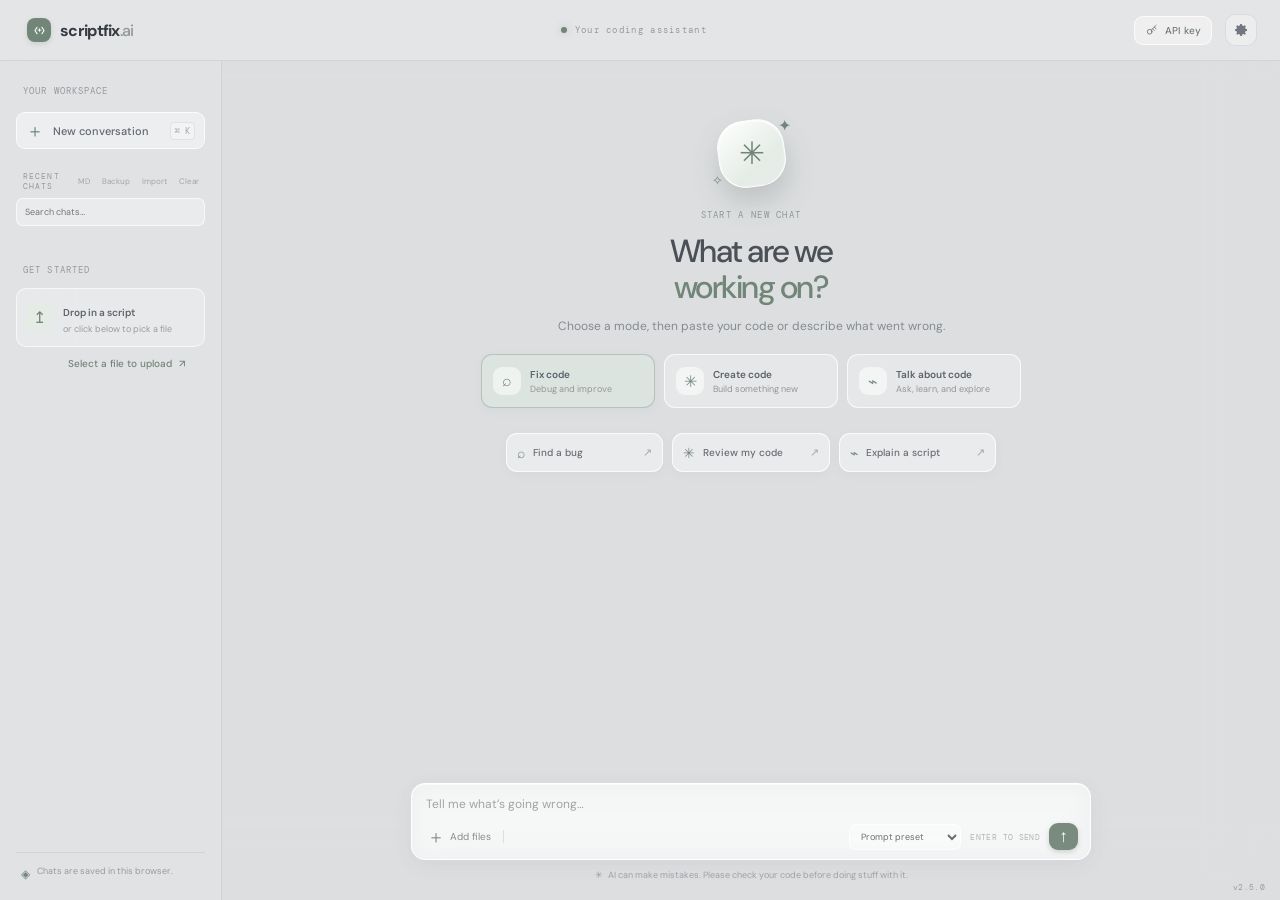
<file: index.html>
<!doctype html>
<html lang="en">
<head>
  <meta charset="utf-8" />
  <meta name="viewport" content="width=device-width, initial-scale=1, viewport-fit=cover" />
  <meta name="theme-color" content="#92969e" />
  <link rel="icon" href="source/app-icon.ico" sizes="any" />
  <title>ScriptFix AI</title>
  <link rel="preconnect" href="https://fonts.googleapis.com" />
  <link rel="preconnect" href="https://fonts.gstatic.com" crossorigin />
  <link href="https://fonts.googleapis.com/css2?family=DM+Mono:wght@400;500&family=DM+Sans:wght@400;500;600;700&display=swap" rel="stylesheet" />
  <link rel="stylesheet" href="source/styles.css" />
</head>
<body>
  <div id="appBootScreen" style="position:fixed;inset:0;z-index:1000;display:grid;place-items:center;background:#92969e;color:#454b50;font:14px 'DM Sans',sans-serif;text-align:center">
    <div><div style="width:34px;height:34px;margin:0 auto 14px;border:3px solid #ffffff70;border-top-color:#718579;border-radius:50%;animation:bootSpin .8s linear infinite"></div><strong id="appBootTitle">Opening ScriptFix AI…</strong><p id="appBootMessage" style="max-width:300px;color:#626970;font-size:12px;line-height:1.6">Preparing your workspace.</p></div>
    <style>@keyframes bootSpin{to{transform:rotate(360deg)}}#appBootScreen[hidden]{display:none!important}</style>
  </div>
  <main class="window">
    <header class="topbar">
      <a class="brand" href="#" aria-label="ScriptFix AI home"><span class="brand-mark"><img src="source/logo.svg" alt="" /></span><span>scriptfix<span class="brand-ai">.ai</span></span></a>
      <span class="top-note"><i class="status-dot"></i> Your coding assistant</span>
        <div class="topbar-actions">
        <button id="sidebarToggle" class="sidebar-toggle" type="button" aria-label="Open chat history" aria-controls="sidebar" aria-expanded="false">☰</button>
        <button id="apiKeyButton" class="api-key-button" title="Add or update your API key"><svg viewBox="0 0 24 24" aria-hidden="true"><circle cx="8" cy="15" r="4"/><path d="m11 12 8-8m-3 3 3 3m-6 0 3 3"/></svg><span>API key</span></button>
        <button class="settings-button" id="settingsButton" title="AI settings" aria-label="AI settings"><svg viewBox="0 0 24 24"><path d="M12 8.3a3.7 3.7 0 1 0 0 7.4 3.7 3.7 0 0 0 0-7.4Zm9.1 4.8v-2.2l-2.3-.7a7.6 7.6 0 0 0-.7-1.7l1.2-2.1-1.6-1.6-2.1 1.2a7.6 7.6 0 0 0-1.7-.7L13.2 3h-2.3l-.7 2.3a7.6 7.6 0 0 0-1.7.7L6.4 4.8 4.8 6.4 6 8.5a7.6 7.6 0 0 0-.7 1.7l-2.3.7v2.3l2.3.7a7.6 7.6 0 0 0 .7 1.7l-1.2 2.1 1.6 1.6 2.1-1.2a7.6 7.6 0 0 0 1.7.7l.7 2.3h2.3l.7-2.3a7.6 7.6 0 0 0 1.7-.7l2.1 1.2 1.6-1.6L18 15.6a7.6 7.6 0 0 0 .7-1.7Z"/></svg></button>
          <div id="desktopControls" class="desktop-controls" hidden aria-label="Window controls"><button type="button" data-window-action="minimize" aria-label="Minimize" title="Minimize">−</button><button type="button" data-window-action="maximize" aria-label="Maximize" title="Maximize">□</button><button type="button" data-window-action="close" aria-label="Close" title="Close">×</button></div>
      </div>
    </header>
    <section class="workspace">
      <aside class="sidebar" id="sidebar">
        <div class="side-eyebrow">YOUR WORKSPACE</div>
        <button id="newChat" class="new-chat"><span>＋</span> New conversation <kbd>⌘ K</kbd></button>
        <div class="history-heading"><span class="side-label">RECENT CHATS</span><span class="history-tools"><button id="exportChats" class="clear-history" title="Export chats as Markdown" aria-label="Export chats as Markdown">MD</button><button id="backupChats" class="clear-history" title="Download restorable chat backup" aria-label="Download chat backup">Backup</button><button id="importChats" class="clear-history" title="Import a chat backup" aria-label="Import chat backup">Import</button><button id="clearHistory" class="clear-history" title="Clear saved chats">Clear</button></span></div>
        <input id="chatArchivePicker" type="file" accept=".json,application/json" hidden />
        <input id="chatSearch" class="chat-search" type="search" placeholder="Search chats…" aria-label="Search saved chats" />
        <div id="chatHistory" class="chat-history" aria-label="Saved chats"></div>
        <div class="side-label">GET STARTED</div>
        <div class="hint-card"><div class="hint-icon">↥</div><div><strong>Drop in a script</strong><p>or click below to pick a file</p></div></div>
        <button id="uploadSide" class="upload-side">Select a file to upload <span>↗</span></button>
        <div class="sidebar-footer"><span class="privacy-icon">◈</span><span>Chats are saved in this browser.</span></div>
      </aside>
      <section class="chat-area">
        <div class="chat-scroll" id="chatScroll">
          <div class="welcome" id="welcome">
            <div class="orb-wrap"><div class="orb"><span>✳</span></div><span class="orb-spark spark-one">✦</span><span class="orb-spark spark-two">✧</span></div>
            <div class="welcome-kicker">START A NEW CHAT</div>
            <h1>What are we<br/><span>working on?</span></h1>
            <p id="welcomeDescription">Fix bugs, build useful tools, or understand code—one conversation at a time.</p>
            <div class="mode-picker" role="group" aria-label="Choose a chat mode">
              <button class="mode-choice selected" type="button" data-mode="fix" aria-pressed="true"><span class="mode-symbol">⌕</span><span><strong>Fix code</strong><small>Debug and improve</small></span></button>
              <button class="mode-choice" type="button" data-mode="create" aria-pressed="false"><span class="mode-symbol">✳</span><span><strong>Create code</strong><small>Build something new</small></span></button>
              <button class="mode-choice" type="button" data-mode="talk" aria-pressed="false"><span class="mode-symbol">⌁</span><span><strong>Talk about code</strong><small>Ask, learn, and explore</small></span></button>
            </div>
            <div class="suggestions"><button class="suggestion" data-prompt="Help me find and fix the bug in this code.">⌕ <span>Find a bug</span> <b>↗</b></button><button class="suggestion" data-prompt="Review this code, explain potential problems, and suggest an improved version.">✳ <span>Review my code</span> <b>↗</b></button><button class="suggestion" data-prompt="Explain what this code does, step by step.">⌁ <span>Explain this script</span> <b>↗</b></button></div>
          </div>
          <div id="messages" class="messages" aria-live="polite"></div>
        </div>
        <div class="composer-wrap">
          <div class="composer" id="composer">
            <textarea id="prompt" rows="1" placeholder="Tell me what’s going wrong…" aria-label="Message ScriptFix AI"></textarea>
            <div class="composer-bottom"><div class="composer-tools"><button class="tool-button" id="attachButton"><span class="attach-icon">＋</span><span>Add files</span></button><span class="tool-divider"></span><span id="fileLabel" class="file-label"></span></div><div class="send-side"><select id="promptPreset" class="prompt-preset" aria-label="Prompt preset"><option value="">Prompt preset</option><option value="Explain this code simply, using plain language and a small example if helpful.">Explain simply</option><option value="Review this code for correctness, security, performance, and maintainability.">Production review</option><option value="Review this code for security risks and suggest safer alternatives.">Security review</option><option value="Help me write tests for this code. Explain what each test covers.">Write tests</option></select><span class="send-hint">ENTER TO SEND</span><button id="sendButton" class="send-button" aria-label="Send message"><span>↑</span></button></div></div>
          </div>
          <div class="disclaimer"><span class="sparkle">✳</span> AI can make mistakes. Please check your code before doing stuff with it.</div>
        </div>
        <input type="file" id="fileInput" multiple accept=".js,.jsx,.ts,.tsx,.py,.cpp,.c,.h,.hpp,.cs,.java,.go,.rs,.php,.rb,.swift,.kt,.sh,.ps1,.html,.css,.json,.sql,.txt,.lua,.r,.yaml,.yml,.toml,.xml,.md" hidden />
      </section>
    </section>
  </main>
  <section id="ollamaSetupScreen" class="setup-screen" hidden role="status" aria-live="polite">
    <div class="setup-card">
      <div class="setup-spinner" aria-hidden="true"></div>
      <div class="dialog-kicker">ONE-TIME LOCAL SETUP</div>
      <h1 id="setupTitle">Preparing your desktop AI</h1>
      <p id="setupDescription">Downloading and installing Ollama. This can take a few minutes; ScriptFix will continue automatically when it’s ready.</p>
      <div class="setup-progress"><i></i></div>
      <button id="setupContinue" type="button" hidden>Continue without local AI</button>
    </div>
  </section>
  <dialog id="settingsDialog" class="settings-dialog">
    <form method="dialog" id="settingsForm">
      <div class="dialog-head"><div><div class="dialog-kicker">PERSONALISE YOUR SETUP</div><h2>AI settings</h2></div><button class="close-button" value="cancel" aria-label="Close">×</button></div>
      <div class="settings-layout">
        <nav class="settings-nav" aria-label="Settings categories">
          <button type="button" class="settings-nav-item active" data-settings-tab="provider" aria-current="page">AI provider</button>
          <button type="button" class="settings-nav-item" data-settings-tab="appearance">Appearance</button>
          <button type="button" class="settings-nav-item" data-settings-tab="usage">Usage</button>
          <button type="button" class="settings-nav-item" data-settings-tab="prompts">Prompt library</button>
          <button type="button" class="settings-nav-item" data-settings-tab="version">Info of this version</button>
          <button type="button" class="settings-nav-item" data-settings-tab="developer">Developer</button>
          <button type="button" class="settings-nav-item" data-settings-tab="privacy">Privacy &amp; data</button>
        </nav>
        <div class="settings-content">
          <section class="settings-page active" data-settings-page="provider">
            <p class="dialog-intro">Choose where your code is processed. Local Ollama runs on this computer and needs no API key or credits.</p>
            <label for="provider">AI provider</label><select id="provider" class="provider-select"><option value="local">Local Ollama — on this computer</option><option value="puter">Puter Cloud — no API key</option><option value="cloud">OpenAI-compatible API</option></select>
            <label for="apiKey" id="apiKeyLabel">API key</label><input id="apiKey" class="cloud-setting" type="password" placeholder="sk-…" autocomplete="off" />
            <div class="field-row"><div><label for="model">Model</label><input id="model" type="text" placeholder="llama3.2" /><select id="modelPicker" class="provider-select" aria-label="Choose an AI model" hidden></select><p id="modelPickerNote" class="model-picker-note" hidden></p><div id="modelDetails" class="model-details" hidden></div></div><div class="cloud-setting"><label for="endpoint">API endpoint</label><input id="endpoint" type="url" placeholder="https://api.openai.com/v1/chat/completions" /></div></div>
            <div id="localNote" class="dialog-note">Use the model shelf below to find and download a local coding model. Ollama is needed as the model runner; ScriptFix can start it for you.</div>
            <div id="modelShelf" class="model-shelf" hidden>
              <label for="modelSearch">Find a ready-to-use model</label><input id="modelSearch" type="search" placeholder="Search coding models…" />
              <button id="installOllama" type="button" class="save-button install-ollama" hidden>Install Ollama automatically</button>
              <div class="model-shelf-row"><select id="modelCatalog" class="provider-select" aria-label="Available models"></select><button id="installModel" type="button" class="save-button">Download</button></div>
              <p id="modelStatus" class="model-status" aria-live="polite">Choose a model to see whether it is installed.</p>
              <div class="model-links"><a href="https://ollama.com/search" target="_blank" rel="noopener noreferrer">Browse all models</a><a href="https://ollama.com/download/windows" target="_blank" rel="noopener noreferrer">Official download page</a></div>
            </div>
            <div id="puterNote" class="dialog-note" hidden>Uses Puter Cloud with a lightweight model. No API key is needed, but Puter may ask you to sign in. Your messages and code are sent to Puter for processing; usage follows Puter account limits and terms.</div>
            <div id="cloudNote" class="dialog-note cloud-setting">Your API key is saved only in this browser. The selected API provider processes code you send it.</div>
          </section>
          <section class="settings-page" data-settings-page="appearance" hidden>
            <p class="dialog-intro">Adjust how ScriptFix AI looks on this device.</p>
            <label class="setting-toggle-row" for="darkModeToggle"><span><strong>Dark mode</strong><small>Use a calm dark palette throughout the app.</small></span><input id="darkModeToggle" type="checkbox" /><i aria-hidden="true"></i></label>
            <div class="palette-setting">
              <div class="palette-heading"><strong>Accent color</strong><small>Choose a soft pastel for highlights and glass surfaces.</small></div>
              <div class="palette-options" role="group" aria-label="Choose an accent color">
                <button class="palette-choice" type="button" data-palette="sage" aria-pressed="true"><i></i><span>Sage</span></button>
                <button class="palette-choice" type="button" data-palette="rose" aria-pressed="false"><i></i><span>Rose</span></button>
                <button class="palette-choice" type="button" data-palette="lavender" aria-pressed="false"><i></i><span>Lavender</span></button>
                <button class="palette-choice" type="button" data-palette="sky" aria-pressed="false"><i></i><span>Sky</span></button>
                <button class="palette-choice" type="button" data-palette="peach" aria-pressed="false"><i></i><span>Peach</span></button>
              </div>
              <p class="palette-note">Changes apply immediately and are saved in this browser.</p>
            </div>
          </section>
          <section class="settings-page" data-settings-page="usage" hidden>
            <p class="dialog-intro">See your Puter account’s live monthly allowance, or track a budget for your API model.</p>
            <div id="puterUsagePanel" class="usage-dashboard" hidden>
              <div class="usage-model-line"><span>Puter Cloud · account allowance</span><button id="refreshPuterUsage" type="button" class="usage-edit">Refresh</button></div>
              <div id="puterUsagePercent" class="usage-percent">Loading…</div>
              <div id="puterUsageMeter" class="usage-meter" role="meter" aria-label="Puter monthly allowance remaining" aria-valuemin="0" aria-valuemax="100" aria-valuenow="0"><i id="puterUsageMeterFill"></i></div>
              <div class="usage-totals"><span id="puterUsageSpent"></span><strong id="puterUsageRemaining"></strong></div>
              <p id="puterUsageNote" class="usage-note">Usage is provided by Puter and may take a short time to update.</p>
            </div>
            <div id="usageSetup" class="usage-setup">
              <div class="usage-model-line"><span>API model</span><strong id="usageSelectedModel">—</strong></div>
              <label for="usageBudget">Monthly budget (USD)</label><input id="usageBudget" type="number" min="0.01" step="0.01" placeholder="For example, 10.00" />
              <div id="usageCustomRates" class="field-row usage-rates" hidden>
                <div><label for="usageInputRate">Input price / 1M tokens</label><input id="usageInputRate" type="number" min="0" step="0.001" /></div>
                <div><label for="usageOutputRate">Output price / 1M tokens</label><input id="usageOutputRate" type="number" min="0" step="0.001" /></div>
              </div>
              <p id="usageSetupNote" class="usage-note">ScriptFix uses your selected API model automatically. Known model prices are filled in; for an unlisted model, add its input and output prices.</p>
              <button id="startUsageTracking" type="button" class="save-button">Start tracking</button>
            </div>
            <div id="usageDashboard" class="usage-dashboard" hidden>
              <div class="usage-model-line"><span id="usageCurrentModel"></span><button id="editUsage" type="button" class="usage-edit">Change</button></div>
              <div id="usagePercent" class="usage-percent">100% left</div>
              <div id="usageMeter" class="usage-meter" role="meter" aria-label="Monthly budget remaining" aria-valuemin="0" aria-valuemax="100" aria-valuenow="100"><i id="usageMeterFill"></i></div>
              <div class="usage-totals"><span id="usageSpent">$0.00 spent</span><strong id="usageRemaining">$0.00 left</strong></div>
              <p id="usageMonth" class="usage-note"></p>
              <p id="usageTokenNote" class="usage-note">Estimates use usage data returned by the API. Check your provider’s billing page for the exact balance.</p>
            </div>
          </section>
          <section class="settings-page" data-settings-page="prompts" hidden>
            <p class="dialog-intro">Save instructions you reuse. They appear in the prompt menu beside the message box.</p>
            <label for="customPromptTitle">Prompt name</label>
            <input id="customPromptTitle" type="text" maxlength="48" placeholder="For example: Explain for beginners" />
            <label for="customPromptText">Instructions</label>
            <textarea id="customPromptText" class="custom-prompt-text" maxlength="3000" placeholder="Write the instruction to add to your message…"></textarea>
            <div class="prompt-library-actions"><button id="saveCustomPrompt" type="button" class="save-button">Save prompt</button><button id="cancelCustomPrompt" type="button" class="clear-button" hidden>Cancel edit</button></div>
            <p id="promptLibraryStatus" class="usage-note" aria-live="polite">Prompts are stored in this browser.</p>
            <div id="customPromptList" class="custom-prompt-list"></div>
          </section>
          <section class="settings-page" data-settings-page="version" hidden>
            <p class="dialog-intro">Release notes, fixed bugs, and known issues for this version.</p>
            <pre id="versionInfoContent" class="version-info-content" aria-live="polite">Loading version information…</pre>
          </section>
          <section class="settings-page" data-settings-page="developer" hidden>
            <div id="developerGate" class="developer-gate">
              <p class="dialog-intro">Enter the developer code to open the JSON organizer.</p>
              <label for="developerCode">Access code</label>
              <input id="developerCode" type="password" inputmode="numeric" autocomplete="off" placeholder="Enter code" />
              <button id="developerUnlock" type="button" class="save-button developer-unlock">Unlock</button>
              <p id="developerGateMessage" class="developer-note" aria-live="polite">This is a simple in-app gate, not a secure password.</p>
            </div>
            <div id="developerEditor" class="developer-editor" hidden>
              <p class="dialog-intro">Edit a JSON export, sort object keys, and sort matching item lists by a field such as title or author. Your original file is not changed.</p>
              <div class="developer-file-row">
                <button id="openJsonFile" type="button" class="save-button developer-secondary">Open .json</button>
                <span id="jsonFileName" class="developer-file-name">No file selected</span>
                <input id="jsonFilePicker" type="file" accept=".json,application/json" hidden />
              </div>
              <label for="jsonSortField">Sort arrays of objects by</label>
              <div class="developer-sort-row">
                <input id="jsonSortField" type="text" value="title" placeholder="For example: title" />
                <select id="jsonSortOrder" class="provider-select" aria-label="Sort order"><option value="asc">A to Z</option><option value="desc">Z to A</option></select>
              </div>
              <div class="developer-actions">
                <button id="sortJson" type="button" class="save-button">Sort &amp; format</button>
                <button id="formatJson" type="button" class="save-button developer-secondary">Format only</button>
                <button id="downloadJson" type="button" class="save-button developer-secondary">Download JSON</button>
              </div>
              <p id="jsonEditorStatus" class="developer-note" aria-live="polite">Paste JSON below or open a .json file.</p>
              <textarea id="jsonEditor" class="json-editor" spellcheck="false" autocapitalize="off" autocomplete="off" aria-label="JSON text editor" placeholder="Paste a JSON export here…"></textarea>
            </div>
          </section>
          <section class="settings-page" data-settings-page="privacy" hidden>
            <p class="dialog-intro">Your saved chats and settings stay in this browser on this device.</p>
            <div class="privacy-setting"><strong>Local Ollama</strong><span>Processes code on this computer.</span></div>
            <div class="privacy-setting"><strong>Cloud providers</strong><span>Receive the messages and code you send while that provider is selected.</span></div>
            <button type="button" id="clearKey" class="clear-button">Clear saved API key</button>
          </section>
        </div>
      </div>
      <div class="dialog-actions"><span class="settings-save-hint">Changes are saved on this device.</span><button type="button" id="saveSettings" class="save-button">Save settings <span>↗</span></button></div>
    </form>
  </dialog>
  <div id="toast" class="toast" role="status"></div>
  <span id="appVersion" class="app-version" aria-label="App version"></span>
  <script src="source/app.js"></script>
</body>
</html>
</file>
<file: source/styles.css>
:root{font-family:'DM Sans',sans-serif;color:#323640;background:#9498a0;font-synthesis:none;text-rendering:optimizeLegibility;-webkit-font-smoothing:antialiased;--ink:#333740;--muted:#9398a0;--accent:#657b72;--line:rgba(48,53,61,.09)}*{box-sizing:border-box}.app-version{position:fixed;right:15px;bottom:8px;z-index:5;color:#777d82a8;font:8px 'DM Mono',monospace;letter-spacing:.3px;pointer-events:none}body{margin:0;min-width:720px;min-height:100vh;padding:26px;background:radial-gradient(ellipse at 55% -20%,#bdc1c5 0%,transparent 55%),linear-gradient(143deg,#9ea1a8,#858992 70%,#9699a0);display:grid;place-items:center}.window{height:min(850px,calc(100vh - 52px));min-height:600px;width:min(1160px,100%);border-radius:22px;border:1px solid rgba(255,255,255,.62);background:rgba(244,245,245,.76);box-shadow:0 32px 100px #454a5552,0 3px 12px #3b404a20,inset 0 1px #fff;backdrop-filter:blur(32px);overflow:hidden;display:flex;flex-direction:column}.topbar{height:61px;min-height:61px;border-bottom:1px solid var(--line);display:flex;align-items:center;padding:0 23px 0 27px;justify-content:space-between;background:#ffffff35}.brand{display:flex;align-items:center;gap:9px;color:#353942;font-weight:700;letter-spacing:-.7px;font-size:16px;text-decoration:none}.brand-mark{display:grid;place-items:center;width:24px;height:24px;border-radius:8px;background:#75857d;color:white;font-size:15px;box-shadow:0 2px 5px #4f635929}.brand-mark img{display:block;width:15px;height:15px}.brand-ai{color:#8e9993;font-weight:500}.top-note,.side-eyebrow,.side-label,.welcome-kicker,.dialog-kicker{font-family:'DM Mono',monospace;font-size:9px;letter-spacing:1.3px;color:#969a9e}.top-note{display:flex;align-items:center;gap:8px}.status-dot{width:6px;height:6px;background:#91a996;border-radius:50%;box-shadow:0 0 7px #91a996}.settings-button{border:1px solid var(--line);background:#fff5;width:32px;height:32px;border-radius:10px;display:grid;place-items:center;color:#727780;cursor:pointer}.settings-button:hover{background:#fff}.settings-button svg{width:16px;fill:currentColor}.workspace{display:flex;min-height:0;flex:1}.sidebar{width:222px;flex-shrink:0;border-right:1px solid var(--line);padding:24px 16px 17px;display:flex;flex-direction:column;background:#ffffff19}.side-eyebrow,.side-label{font-size:9px;letter-spacing:1.1px}.side-eyebrow{padding:0 7px 15px}.new-chat{display:flex;align-items:center;gap:9px;width:100%;height:37px;padding:0 9px;border-radius:9px;border:1px solid #ffffffc2;background:#ffffff67;font:500 11px 'DM Sans',sans-serif;color:#626770;cursor:pointer;text-align:left}.new-chat>span{font-size:18px;line-height:10px;color:#778c80}.new-chat kbd{margin-left:auto;border:1px solid #dfe1e2;border-radius:4px;padding:2px 4px;color:#a6a9aa;background:#ffffff55;font:9px 'DM Mono',monospace}.side-label{margin:31px 7px 12px}.hint-card{display:flex;align-items:center;gap:10px;padding:11px 9px;border:1px solid #ffffff9c;background:#ffffff43;border-radius:10px}.hint-icon{width:27px;height:27px;border-radius:8px;background:#e4ebe6;display:grid;place-items:center;color:#728778;font-size:16px}.hint-card strong{font-size:10px;font-weight:600;color:#60656c}.hint-card p{font-size:9px;color:#999da0;margin:2px 0 0}.upload-side{margin:9px 0 0 46px;border:0;background:none;color:#828b85;font:500 10px 'DM Sans',sans-serif;cursor:pointer;text-align:left}.upload-side span{margin-left:4px}.sidebar-footer{margin-top:auto;display:flex;align-items:flex-start;gap:7px;padding:12px 5px 0;border-top:1px solid var(--line);font-size:9px;line-height:1.5;color:#989b9f}.privacy-icon{font-size:12px;color:#849488}.chat-area{min-width:0;flex:1;display:flex;flex-direction:column;position:relative}.chat-scroll{overflow:auto;flex:1;scroll-behavior:smooth;padding:35px 6% 20px}.welcome{margin:16px auto 0;max-width:540px;text-align:center}.orb-wrap{width:83px;height:83px;margin:0 auto 14px;position:relative;display:grid;place-items:center}.orb{width:67px;height:67px;border-radius:27px;transform:rotate(-8deg);background:linear-gradient(145deg,#fff,#e5ebe7 58%,#dce4df);border:1px solid #fff;box-shadow:0 14px 28px #646c6240,inset 0 1px 2px white;display:grid;place-items:center}.orb span{font-size:31px;color:#7c9184;transform:rotate(8deg)}.orb-spark{position:absolute;color:#96a699}.spark-one{top:3px;right:2px;font-size:16px}.spark-two{bottom:6px;left:2px;font-size:13px}.welcome-kicker{color:#909b92;font-size:9px}.welcome h1{font-size:32px;line-height:1.14;letter-spacing:-1.5px;font-weight:500;color:#4b5056;margin:12px 0 10px}.welcome h1 span{color:#89978d}.welcome>p{font-size:12px;line-height:1.7;color:#858a8f;margin:0}.suggestions{display:grid;grid-template-columns:repeat(3,1fr);gap:9px;margin:25px auto 0;max-width:490px}.suggestion{height:39px;border-radius:11px;border:1px solid #ffffffcf;background:#ffffff62;box-shadow:0 3px 9px #747b7810;display:flex;align-items:center;gap:8px;padding:0 10px;color:#85948a;font-size:14px;cursor:pointer;transition:transform .16s,background .16s}.suggestion:hover{transform:translateY(-2px);background:#ffffffc4}.suggestion span{font:500 10px 'DM Sans',sans-serif;color:#666c72;white-space:nowrap}.suggestion b{margin-left:auto;font-size:11px;font-weight:400;color:#a4aaa5}.messages{max-width:680px;margin:24px auto 0;display:flex;flex-direction:column;gap:18px}.message{display:flex;gap:9px;align-items:flex-start;animation:appear .26s ease-out}@keyframes appear{from{opacity:0;transform:translateY(6px)}to{opacity:1;transform:translateY(0)}}.message.user{justify-content:flex-end}.message-avatar{flex:none;width:25px;height:25px;border-radius:9px;background:#e4eae6;color:#718578;display:grid;place-items:center;font-size:13px;border:1px solid #ffffffc4}.bubble{max-width:82%;padding:11px 14px;border-radius:5px 15px 15px 15px;border:1px solid #ffffffc4;background:linear-gradient(140deg,#ffffffa6,#ffffff57);box-shadow:0 3px 12px #59605e0a, inset 0 1px #fff8;color:#535860;font-size:12px;line-height:1.65;white-space:pre-wrap;overflow-wrap:anywhere}.user .bubble{border-radius:15px 5px 15px 15px;background:linear-gradient(140deg,#e6eee8d9,#dbe4dfb5);border-color:#ffffffdc;color:#4c5b51}.assistant-content p{margin:0 0 10px}.assistant-content p:last-child{margin-bottom:0}.code-wrap{margin:12px 0;border:1px solid #d7dcda;border-radius:9px;overflow:hidden;background:#30363d;color:#e7e9e8}.code-header{padding:7px 11px;display:flex;align-items:center;justify-content:space-between;background:#282e34;color:#bec6c3;font:9px 'DM Mono',monospace}.copy-code{color:#c1cbc5;border:1px solid #69716f;background:#ffffff0b;padding:3px 8px;border-radius:5px;cursor:pointer;font:9px 'DM Sans',sans-serif}.code-body{padding:12px;max-height:370px;overflow:auto;white-space:pre;font:10px/1.65 'DM Mono',monospace;color:#e4e9e6}.typing{display:flex;gap:4px;padding:5px}.typing i{width:5px;height:5px;border-radius:50%;background:#91a197;animation:pulse .9s infinite alternate}.typing i:nth-child(2){animation-delay:.2s}.typing i:nth-child(3){animation-delay:.4s}@keyframes pulse{to{opacity:.3;transform:translateY(-3px)}}.composer-wrap{padding:4px 7% 19px}.composer{max-width:680px;margin:auto;border:1px solid #fff;background:#ffffff75;border-radius:14px;box-shadow:0 5px 20px #41495112,inset 0 1px #fff9;backdrop-filter:blur(12px);padding:11px 12px 9px;transition:border-color .15s,box-shadow .15s}.composer:focus-within{border-color:#c3d1c7;box-shadow:0 0 0 3px #9bafa022,0 5px 20px #41495112}.composer textarea{display:block;width:100%;resize:none;max-height:125px;outline:none;border:0;background:transparent;padding:0 2px 9px;font:12px/1.6 'DM Sans',sans-serif;color:#3c4148}.composer textarea::placeholder{color:#a0a3a4}.composer-bottom{display:flex;align-items:center;justify-content:space-between}.composer-tools,.send-side{display:flex;align-items:center;gap:9px}.tool-button{height:25px;display:flex;align-items:center;gap:5px;border:0;background:transparent;color:#868d88;font:10px 'DM Sans',sans-serif;cursor:pointer;padding:0 3px}.tool-button:hover{color:#536c5d}.attach-icon{font-size:18px;line-height:10px}.tool-divider{height:13px;width:1px;background:#dedfdd}.file-label{max-width:210px;overflow:hidden;text-overflow:ellipsis;white-space:nowrap;color:#6d8273;font:9px 'DM Mono',monospace}.send-hint{font:8px 'DM Mono',monospace;letter-spacing:.35px;color:#b2b4b4}.send-button{height:27px;width:29px;border:0;border-radius:9px;background:#788b7e;color:white;font-size:17px;box-shadow:0 2px 5px #596c5e40;cursor:pointer;transition:background .15s,transform .15s}.send-button:hover{background:#607768;transform:translateY(-1px)}.send-button:disabled{opacity:.55;cursor:wait}.disclaimer{text-align:center;margin:9px auto 0;color:#a1a4a5;font-size:9px}.sparkle{color:#96a397;margin-right:3px}.settings-dialog{width:min(500px,calc(100vw - 32px));border:1px solid #ffffffce;border-radius:18px;padding:23px;background:linear-gradient(145deg,#f4f5f4ed,#e8ebe9f2);color:var(--ink);box-shadow:0 25px 80px #252a3240;backdrop-filter:blur(24px)}.settings-dialog::backdrop{background:#30353a55;backdrop-filter:blur(5px)}.dialog-head{display:flex;justify-content:space-between;align-items:flex-start}.dialog-kicker{font-size:8px}.dialog-head h2{margin:5px 0 0;font-size:21px;font-weight:500;letter-spacing:-.6px}.close-button{border:1px solid var(--line);background:#fff7;border-radius:8px;width:27px;height:27px;color:#727780;font-size:18px;cursor:pointer}.dialog-intro{font-size:11px;line-height:1.6;color:#81868b;margin:12px 0 18px}.settings-dialog label{display:block;color:#656b71;font-size:10px;font-weight:600;margin-bottom:6px}.settings-dialog input{width:100%;border:1px solid #ffffff;background:#ffffff8a;border-radius:8px;padding:9px 10px;font:11px 'DM Mono',monospace;color:#41474e;outline:none;margin-bottom:12px}.settings-dialog input:focus{border-color:#b6c7bb;box-shadow:0 0 0 3px #9bafa022}.field-row{display:grid;grid-template-columns:1fr 1.5fr;gap:12px}.field-row input{font-size:10px}.dialog-note{border-top:1px solid var(--line);padding-top:12px;margin-top:1px;color:#95999c;font-size:9px;line-height:1.55}.dialog-actions{display:flex;justify-content:space-between;align-items:center;margin-top:18px}.clear-button{border:0;background:transparent;color:#999;font:10px 'DM Sans',sans-serif;cursor:pointer}.save-button{border:0;border-radius:8px;padding:9px 12px;background:#788b7e;color:#fff;font:500 10px 'DM Sans',sans-serif;cursor:pointer}.save-button span{margin-left:6px}.toast{position:fixed;left:50%;bottom:25px;transform:translate(-50%,10px);opacity:0;pointer-events:none;padding:9px 14px;border-radius:9px;background:#3d4641;color:white;font-size:11px;box-shadow:0 4px 16px #26302c30;transition:.2s}.toast.show{opacity:1;transform:translate(-50%,0)}@media(max-height:700px){.chat-scroll{padding-top:20px}.welcome{margin-top:4px}.orb-wrap{width:65px;height:65px}.orb{width:52px;height:52px;border-radius:20px}.orb span{font-size:25px}.welcome h1{font-size:27px;margin-top:8px}.suggestions{margin-top:17px}.composer-wrap{padding-bottom:12px}}@media(max-width:820px){body{padding:12px}.window{height:calc(100vh - 24px)}.sidebar{width:178px}.suggestion{gap:4px;padding:0 7px}.suggestion span{font-size:9px}.top-note{font-size:8px}.chat-scroll{padding-left:4%;padding-right:4%}.composer-wrap{padding-left:4%;padding-right:4%}}

/* Full-page browser layout. */
body{padding:0;min-width:720px;min-height:100vh;background:#9498a0;display:block}
.window{height:100vh;min-height:600px;width:100vw;border-radius:0;border:0;box-shadow:none}
.topbar-actions{display:flex;align-items:center;gap:13px}
.api-key-button{height:29px;display:flex;align-items:center;gap:6px;padding:0 10px;border:1px solid #ffffffc4;border-radius:9px;background:#ffffff65;color:#737a76;font:500 10px 'DM Sans',sans-serif;cursor:pointer;transition:background .15s,border-color .15s}
.api-key-button:hover{background:#fff;border-color:#d4ddd7;color:#596d60}
.api-key-button svg{width:14px;height:14px;fill:none;stroke:currentColor;stroke-width:1.6;stroke-linecap:round;stroke-linejoin:round}
.api-link{color:#667c6d;text-decoration:underline;text-decoration-color:#a5b3a9;text-underline-offset:2px;overflow-wrap:anywhere}
.api-link:hover{color:#485e50}
.provider-select{width:100%;border:1px solid #ffffff;background:#ffffff8a;border-radius:8px;padding:9px 10px;font:11px 'DM Sans',sans-serif;color:#41474e;outline:none;margin-bottom:12px;cursor:pointer}
.provider-select:focus{border-color:#b6c7bb;box-shadow:0 0 0 3px #9bafa022}

.field-row .provider-select{font-size:10px}.model-picker-note{margin:0;color:#8c9295;font-size:9px;line-height:1.45}.model-picker-note[hidden]{display:none}body.dark-mode .model-picker-note{color:#aab1ad}
.chat-search{width:100%;margin:0 0 7px;border:1px solid #ffffffa8;border-radius:7px;background:#ffffff4f;padding:7px 8px;color:#626970;font:9px 'DM Sans',sans-serif;outline:none}.chat-search:focus{border-color:#b6c7bb;box-shadow:0 0 0 3px #9bafa022}.prompt-preset{max-width:132px;border:1px solid #ffffffb8;border-radius:7px;background:#ffffff57;color:#687069;padding:5px 7px;font:9px 'DM Sans',sans-serif;outline:none}.model-details{margin-top:7px;padding:7px 8px;border:1px solid #ffffff9e;border-radius:7px;background:#ffffff45;color:#748078;font-size:9px;line-height:1.45}.diff-view,.run-output{margin:0;padding:10px 12px;white-space:pre-wrap;font:9px/1.55 'DM Mono',monospace}.diff-view{border-top:1px solid #ffffff30;background:#26342b;color:#dceee0}.run-output{border-top:1px solid #d7dcda;background:#f4f7f5;color:#45534a}.safe-runner{display:none}body.dark-mode .chat-search,body.dark-mode .prompt-preset{border-color:#ffffff24;background:#ffffff0d;color:#dce6df}body.dark-mode .model-details{border-color:#ffffff24;background:#ffffff0a;color:#bdc9c1}body.dark-mode .run-output{border-color:#ffffff20;background:#222a26;color:#dce6df}
.settings-dialog code{font:10px 'DM Mono',monospace;color:#657b6c}
.history-heading{display:flex;align-items:center;justify-content:space-between;margin:22px 2px 7px}
.history-heading .side-label{margin:0 5px;font-size:8px}
.clear-history{border:0;background:transparent;color:#a2a5a5;font:9px 'DM Sans',sans-serif;cursor:pointer;padding:3px 5px}
.clear-history:hover{color:#68766d}
.chat-history{display:flex;flex-direction:column;gap:3px;max-height:190px;overflow:auto;scrollbar-width:thin;scrollbar-color:#c6cdc8 transparent}
.history-row{display:flex;align-items:center;min-width:0;border:1px solid transparent;border-radius:8px;transition:background .13s,border-color .13s}
.history-row:hover,.history-row.active{background:#ffffff75;border-color:#ffffff83}
.history-open{min-width:0;flex:1;padding:7px 8px;border:0;background:transparent;color:#757b80;text-align:left;white-space:nowrap;overflow:hidden;text-overflow:ellipsis;font:10px 'DM Sans',sans-serif;cursor:pointer}
.history-row.active .history-open{color:#54685a;font-weight:600}
.history-remove{flex:none;width:23px;height:25px;border:0;background:transparent;color:#a2a6a5;font:15px 'DM Sans',sans-serif;opacity:0;cursor:pointer}
.history-row:hover .history-remove,.history-remove:focus-visible{opacity:1}
.history-remove:hover{color:#5c6660}
.mode-picker{display:grid;grid-template-columns:repeat(3,1fr);gap:9px;margin:18px auto 0;max-width:540px}.mode-choice{min-height:54px;display:flex;align-items:center;gap:9px;text-align:left;padding:8px 11px;border-radius:11px;border:1px solid #ffffffba;background:#ffffff45;color:#6e747a;cursor:pointer;transition:transform .16s,background .16s,border-color .16s}.mode-choice:hover{transform:translateY(-1px);background:#ffffffa0}.mode-choice.selected{background:linear-gradient(140deg,#e6eee8d9,#dbe4dfb5);border-color:#ffffffef;box-shadow:0 3px 9px #747b7810}.mode-symbol{flex:none;width:28px;height:28px;border-radius:9px;display:grid;place-items:center;background:#ffffff88;color:#778b7e;font-size:16px}.mode-choice strong,.mode-choice small{display:block}.mode-choice strong{font:600 10px 'DM Sans',sans-serif;color:#5b6268}.mode-choice small{margin-top:2px;font:9px 'DM Sans',sans-serif;color:#92979a}.settings-dialog{width:min(720px,calc(100vw - 32px));padding:22px}.settings-layout{display:grid;grid-template-columns:145px minmax(0,1fr);gap:22px;min-height:310px;margin-top:16px}.settings-nav{display:flex;flex-direction:column;gap:5px;padding:4px 14px 4px 0;border-right:1px solid var(--line)}.settings-nav-item{width:100%;padding:10px 11px;border:0;border-radius:8px;background:transparent;text-align:left;color:#858b8f;font:500 10px 'DM Sans',sans-serif;cursor:pointer}.settings-nav-item:hover{background:#ffffff70;color:#5c6268}.settings-nav-item.active{background:#e8ede9;color:#566b5c}.settings-content{min-width:0}.settings-page[hidden]{display:none}.settings-page{padding:0 1px}.settings-page .dialog-intro{margin:2px 0 17px}.settings-page .dialog-note{margin-top:9px}.setting-toggle-row{position:relative;display:flex!important;align-items:center;justify-content:space-between;gap:18px;padding:14px 13px;margin:5px 0!important;border:1px solid #ffffffc7;border-radius:11px;background:#ffffff66;cursor:pointer}.setting-toggle-row strong,.setting-toggle-row small{display:block}.setting-toggle-row strong{font-size:11px;color:#596066}.setting-toggle-row small{font-size:9px;font-weight:400;color:#92979a;margin-top:4px}.setting-toggle-row input{position:absolute;opacity:0;width:1px;height:1px;margin:0}.setting-toggle-row>i{position:relative;flex:none;width:35px;height:20px;border-radius:999px;background:#c9cdca;transition:background .18s}.setting-toggle-row>i:after{content:'';position:absolute;left:3px;top:3px;width:14px;height:14px;border-radius:50%;background:#fff;box-shadow:0 1px 3px #0002;transition:transform .18s}.setting-toggle-row input:checked+i{background:#788b7e}.setting-toggle-row input:checked+i:after{transform:translateX(15px)}.setting-toggle-row input:focus-visible+i{outline:2px solid #7b8a80;outline-offset:2px}.privacy-setting{display:flex;flex-direction:column;gap:4px;padding:11px 12px;margin:8px 0;border:1px solid #ffffffad;border-radius:9px;background:#ffffff52}.privacy-setting strong{font-size:10px;color:#60666c}.privacy-setting span{font-size:9px;line-height:1.5;color:#8e9397}.settings-page .clear-button{margin-top:10px}.settings-save-hint{color:#999da0;font-size:9px}.settings-dialog .dialog-actions{border-top:1px solid var(--line);padding-top:13px;margin-top:10px}
body.dark-mode{color:#e1e5e2;color-scheme:dark;background:radial-gradient(ellipse at 55% -20%,#555c62 0%,transparent 55%),linear-gradient(143deg,#393e44,#292e33 70%,#343940)}body.dark-mode .window{border-color:#ffffff32;background:rgba(39,43,48,.86);box-shadow:0 32px 100px #10131688,0 3px 12px #10131655,inset 0 1px #ffffff22}body.dark-mode .topbar{border-color:#ffffff17;background:#ffffff08}body.dark-mode .brand{color:#e5e8e6}body.dark-mode .brand-ai,body.dark-mode .top-note,body.dark-mode .side-eyebrow,body.dark-mode .side-label,body.dark-mode .welcome-kicker,body.dark-mode .dialog-kicker{color:#a7afaa}body.dark-mode .sidebar{border-color:#ffffff19;background:#ffffff06}body.dark-mode .new-chat,body.dark-mode .hint-card,body.dark-mode .suggestion,body.dark-mode .mode-choice,body.dark-mode .history-open{border-color:#ffffff20;background:#ffffff0c;color:#d2d7d3}body.dark-mode .new-chat:hover,body.dark-mode .suggestion:hover,body.dark-mode .mode-choice:hover{background:#ffffff18}body.dark-mode .new-chat kbd{border-color:#ffffff24;background:#ffffff0d;color:#b7bfba}body.dark-mode .hint-card strong,body.dark-mode .suggestion span,body.dark-mode .mode-choice strong{color:#d4dad6}body.dark-mode .hint-card p,body.dark-mode .mode-choice small,body.dark-mode .sidebar-footer,body.dark-mode .clear-history{color:#a1a9a4}body.dark-mode .history-row.active .history-open,body.dark-mode .mode-choice.selected{border-color:#a6b6aa55;background:#65746b55}body.dark-mode .history-remove{background:#ffffff12;color:#aab2ad}body.dark-mode .welcome h1{color:#e2e6e3}body.dark-mode .welcome h1 span{color:#aab9ae}body.dark-mode .welcome>p,body.dark-mode .disclaimer{color:#b0b7b3}body.dark-mode .orb{border-color:#ffffff30;background:linear-gradient(145deg,#666f6a,#424b46 58%,#353e39)}body.dark-mode .orb span{color:#c3d0c6}body.dark-mode .bubble{border-color:#ffffff20;background:linear-gradient(140deg,#41474ad9,#353a3db5);color:#e0e4e1}body.dark-mode .user .bubble{border-color:#acbcae40;background:linear-gradient(140deg,#526058d9,#414d46b5);color:#edf2ee}body.dark-mode .message-avatar{border-color:#ffffff20;background:#414a45;color:#c0cdc4}body.dark-mode .composer{border-color:#ffffff27;background:#31363bc9;box-shadow:0 5px 20px #1115,inset 0 1px #ffffff12}body.dark-mode .composer:focus-within{border-color:#8b9e91}body.dark-mode .composer textarea{color:#e5e9e6}body.dark-mode .composer textarea::placeholder,body.dark-mode .send-hint{color:#a4aca7}body.dark-mode .tool-button,body.dark-mode .file-label{color:#bbc5be}body.dark-mode .tool-divider{background:#ffffff26}body.dark-mode .settings-button,body.dark-mode .api-key-button{border-color:#ffffff24;background:#ffffff0d;color:#d1d7d2}body.dark-mode .settings-button:hover,body.dark-mode .api-key-button:hover{background:#ffffff18}body.dark-mode .settings-dialog{border-color:#ffffff30;background:linear-gradient(145deg,#30353aed,#252a2ff5);color:#e2e6e3;box-shadow:0 25px 80px #0008}body.dark-mode .settings-dialog::backdrop{background:#10131699}body.dark-mode .dialog-intro,body.dark-mode .dialog-note{color:#aab1ad}body.dark-mode .settings-dialog label{color:#d0d6d2}body.dark-mode .settings-dialog input,body.dark-mode .provider-select{border-color:#ffffff24;background:#ffffff0d;color:#e1e6e2}body.dark-mode .settings-dialog input::placeholder{color:#a1aaa4}body.dark-mode .settings-dialog code{color:#b8c9bd}body.dark-mode .settings-nav{border-color:#ffffff1e}body.dark-mode .settings-nav-item{color:#b0b8b3}body.dark-mode .settings-nav-item:hover{background:#ffffff10;color:#e2e6e3}body.dark-mode .settings-nav-item.active{background:#48534c;color:#dce6df}body.dark-mode .setting-toggle-row,body.dark-mode .privacy-setting{border-color:#ffffff24;background:#ffffff0a}body.dark-mode .setting-toggle-row strong,body.dark-mode .privacy-setting strong{color:#e0e5e1}body.dark-mode .setting-toggle-row small,body.dark-mode .privacy-setting span,body.dark-mode .settings-save-hint{color:#a9b1ac}body.dark-mode .settings-dialog .dialog-actions{border-color:#ffffff1e}body.dark-mode .close-button{border-color:#ffffff24;background:#ffffff0d;color:#e0e5e1}body.dark-mode .clear-button{color:#bbc2be}body.dark-mode .toast{background:#e2e8e4;color:#303732}
.model-shelf{margin-top:12px;padding:11px;border:1px solid #ffffffad;border-radius:10px;background:#ffffff47}.model-shelf[hidden]{display:none}.model-shelf>label{margin:0 0 6px!important}.model-shelf input{margin-bottom:8px!important}.model-shelf-row{display:flex;gap:8px;align-items:center}.model-shelf-row select{min-width:0;flex:1}.model-shelf-row .save-button{white-space:nowrap}.model-status{margin:7px 0 0;color:#838a86;font-size:9px;line-height:1.5}.model-shelf button:disabled{opacity:.55;cursor:wait}body.dark-mode .model-shelf{border-color:#ffffff24;background:#ffffff0a}body.dark-mode .model-status{color:#aab1ad}
.model-links{display:flex;justify-content:space-between;margin-top:8px}.model-links a{color:#718578;font-size:9px;text-decoration:none}.model-links a:hover{text-decoration:underline}body.dark-mode .model-links a{color:#becdc2}
.install-ollama{margin:0 0 9px}.install-ollama[hidden]{display:none}
.desktop-promo{position:relative;margin:18px 0 12px;padding:13px 11px 12px;border:1px solid #ffffffbd;border-radius:12px;background:linear-gradient(145deg,#ffffff85,#ffffff40);box-shadow:0 5px 15px #59605e0b}.desktop-promo[hidden]{display:none}.promo-icon{display:grid;place-items:center;width:26px;height:26px;margin-bottom:9px;border-radius:8px;background:#e4ebe6;color:#74877a;font-size:15px}.desktop-promo strong{display:block;padding-right:9px;color:#596168;font-size:10px;line-height:1.45}.desktop-promo p{margin:5px 0 9px;color:#878e91;font-size:9px;line-height:1.5}.desktop-promo>a{color:#657b6c;font-size:9px;font-weight:600;text-decoration:none}.desktop-promo>a:hover{text-decoration:underline}.promo-dismiss{position:absolute;top:7px;right:7px;width:20px;height:20px;border:0;border-radius:6px;background:transparent;color:#969c9e;font-size:15px;cursor:pointer}.promo-dismiss:hover{background:#ffffff9c;color:#596168}body.dark-mode .desktop-promo{border-color:#ffffff24;background:linear-gradient(145deg,#ffffff12,#ffffff08)}body.dark-mode .desktop-promo strong{color:#e0e5e1}body.dark-mode .desktop-promo p{color:#aab2ad}body.dark-mode .promo-icon{background:#414a45;color:#c0cdc4}body.dark-mode .desktop-promo>a{color:#becdc2}
.settings-dialog{max-height:calc(100vh - 24px);overflow:auto}.usage-setup[hidden],.usage-dashboard[hidden]{display:none}.usage-setup label{margin:11px 0 6px}.usage-rates{gap:9px}.usage-rates input{font-size:10px}.usage-note{margin:8px 0 12px;color:#8c9295;font-size:9px;line-height:1.55}.usage-note a{color:#657b6c;text-decoration:underline;text-underline-offset:2px}.usage-setup>.save-button{margin-top:3px}.usage-model-line{display:flex;align-items:center;justify-content:space-between;padding:10px 11px;border:1px solid #ffffffb8;border-radius:9px;background:#ffffff5c;color:#646a70;font:500 10px 'DM Mono',monospace}.usage-edit{border:0;background:transparent;color:#718578;font:500 9px 'DM Sans',sans-serif;cursor:pointer}.usage-percent{margin:22px 0 10px;color:#4f5953;font-size:30px;font-weight:500;letter-spacing:-1px}.usage-meter{height:9px;overflow:hidden;border-radius:99px;background:#78827b20}.usage-meter>i{display:block;width:100%;height:100%;border-radius:inherit;background:linear-gradient(90deg,#91a696,#6f8677);transition:width .25s}.usage-totals{display:flex;justify-content:space-between;gap:10px;margin-top:10px;color:#858b8e;font-size:10px}.usage-totals strong{color:#606a63;font-weight:600}body.dark-mode .usage-note{color:#aab1ad}body.dark-mode .usage-note a,body.dark-mode .usage-edit{color:#becdc2}body.dark-mode .usage-model-line{border-color:#ffffff24;background:#ffffff0a;color:#e0e5e1}body.dark-mode .usage-percent{color:#e0e5e1}body.dark-mode .usage-meter{background:#ffffff20}body.dark-mode .usage-totals{color:#aab1ad}body.dark-mode .usage-totals strong{color:#e0e5e1}
.setup-screen{position:fixed;inset:0;z-index:20;display:grid;place-items:center;padding:24px;background:radial-gradient(ellipse at 50% 25%,#c1c5c8,#979ba2 72%);color:#4b5056}.setup-screen[hidden]{display:none}.setup-card{width:min(430px,100%);padding:35px 32px 30px;text-align:center;border:1px solid #ffffffc7;border-radius:22px;background:#f4f5f5c9;box-shadow:0 24px 80px #454a5538,inset 0 1px #fff;backdrop-filter:blur(26px)}.setup-spinner{width:42px;height:42px;margin:0 auto 21px;border:3px solid #a0aaa333;border-top-color:#74877a;border-radius:50%;animation:setup-spin .85s linear infinite}@keyframes setup-spin{to{transform:rotate(360deg)}}.setup-card .dialog-kicker{color:#879389}.setup-card h1{margin:11px 0 9px;font-size:22px;font-weight:500;letter-spacing:-.6px}.setup-card p{margin:0;color:#7e8589;font-size:12px;line-height:1.65}.setup-progress{height:5px;margin:22px 0 0;overflow:hidden;border-radius:99px;background:#75857d1d}.setup-progress i{display:block;width:38%;height:100%;border-radius:99px;background:#829487;animation:setup-progress 1.5s ease-in-out infinite alternate}@keyframes setup-progress{from{transform:translateX(-35%)}to{transform:translateX(210%)}}#setupContinue{margin-top:20px;padding:8px 12px;border:1px solid #ffffffd0;border-radius:8px;background:#ffffff80;color:#69716c;font:10px 'DM Sans',sans-serif;cursor:pointer}body.dark-mode .setup-screen{background:radial-gradient(ellipse at 50% 25%,#555c62,#30353b 72%);color:#e2e6e3}body.dark-mode .setup-card{border-color:#ffffff30;background:#30353bec;box-shadow:0 24px 80px #0007,inset 0 1px #ffffff16}body.dark-mode .setup-card p{color:#b0b7b3}body.dark-mode #setupContinue{border-color:#ffffff24;background:#ffffff0d;color:#d0d6d2}
.desktop-controls{display:flex;align-items:center;gap:5px;margin-left:7px;padding-left:9px;border-left:1px solid var(--line);-webkit-app-region:no-drag}.desktop-controls[hidden]{display:none}.desktop-controls button{width:24px;height:24px;padding:0;border:1px solid #777d8255;border-radius:7px;background:transparent;color:#646a70;font:13px/1 "DM Sans",sans-serif;cursor:pointer}.desktop-controls button:hover{background:#777d8219}body.dark-mode .desktop-controls{border-color:#ffffff26}body.dark-mode .desktop-controls button{border-color:#ffffff43;color:#d2d7d3}body.dark-mode .desktop-controls button:hover{background:#ffffff18}

.version-info-content{min-height:210px;max-height:45vh;overflow:auto;white-space:pre-wrap;overflow-wrap:anywhere;margin:0;padding:13px;border:1px solid #ffffffbd;border-radius:10px;background:#ffffff50;color:#626970;font:10px/1.65 'DM Mono',monospace}body.dark-mode .version-info-content{border-color:#ffffff24;background:#ffffff0a;color:#d0d6d2}

#usageCustomRates[hidden]{display:none}

.sidebar-toggle{display:none}
@media (max-width:700px), (hover:none) and (pointer:coarse) and (max-width:900px){
  html,body{width:100%;height:100%;min-width:0;min-height:0;overflow:hidden}
  body{padding:0;display:block}
  .window{width:100%;height:100vh;height:100dvh;min-height:0;border:0;border-radius:0}
  .topbar{height:auto;min-height:56px;padding:env(safe-area-inset-top, 0px) 12px 0}
  .top-note{display:none}
  .topbar-actions{gap:7px}
  .sidebar-toggle{display:grid;place-items:center;flex:none;width:40px;height:40px;padding:0;border:1px solid var(--line);border-radius:10px;background:#ffffff55;color:#68716b;font:18px/1 'DM Sans',sans-serif;cursor:pointer}
  .api-key-button,.settings-button{width:40px;height:40px;justify-content:center;padding:0}
  .api-key-button span{display:none}
  .settings-button svg{width:19px}
  .workspace{position:relative;min-height:0;overflow:hidden}
  .workspace::after{content:'';position:absolute;inset:0;z-index:4;background:#20252955;opacity:0;visibility:hidden;transition:opacity .18s,visibility .18s}
  .window.sidebar-open .workspace::after{opacity:1;visibility:visible}
  .sidebar{position:absolute;inset:0 auto 0 0;z-index:5;width:min(300px,calc(100vw - 56px));height:100%;overflow:auto;overscroll-behavior:contain;padding:18px 14px max(16px,env(safe-area-inset-bottom));border-right:1px solid var(--line);background:#f1f3f2f5;box-shadow:10px 0 30px #22283120;transform:translateX(-105%);visibility:hidden;transition:transform .2s ease,visibility .2s}
  .window.sidebar-open .sidebar{transform:translateX(0);visibility:visible}
  .side-eyebrow{padding-bottom:12px}
  .new-chat{height:44px}
  .new-chat kbd{display:none}
  .history-heading{margin-top:19px}
  .clear-history{min-height:36px;padding:6px}
  .chat-search{min-height:40px;font-size:14px}
  .chat-history{max-height:34dvh}
  .history-open{min-height:40px;font-size:13px}
  .history-remove{width:36px;height:38px;opacity:1}
  .side-label{margin-top:20px}
  .hint-card{min-height:52px}
  .upload-side{min-height:40px}
  .desktop-promo{display:none}
  .sidebar-footer{font-size:10px}
  .chat-area{z-index:1;min-height:0}
  .chat-scroll{min-height:0;padding:16px 12px 12px;overscroll-behavior:contain}
  .welcome{margin:0 auto;max-width:540px}
  .orb-wrap{width:58px;height:58px;margin-bottom:9px}
  .orb{width:48px;height:48px;border-radius:18px}
  .orb span{font-size:23px}
  .welcome h1{font-size:27px;margin:8px 0}
  .welcome>p{font-size:12px;line-height:1.5}
  .mode-picker{gap:6px;margin-top:13px}
  .mode-choice{min-width:0;min-height:54px;gap:6px;padding:6px;border-radius:10px}
  .mode-symbol{width:24px;height:24px;border-radius:7px;font-size:14px}
  .mode-choice strong{font-size:10px}
  .mode-choice small{font-size:8px}
  .suggestions{display:flex;max-width:100%;gap:7px;margin-top:13px;overflow-x:auto;overscroll-behavior-x:contain;scrollbar-width:none}
  .suggestions::-webkit-scrollbar{display:none}
  .suggestion{flex:0 0 132px;height:42px}
  .suggestion span{font-size:10px}
  .messages{margin-top:18px;gap:14px}
  .bubble{max-width:90%;font-size:14px}
  .code-body{max-height:42dvh;font-size:12px}
  .composer-wrap{flex:none;padding:7px 10px max(9px,env(safe-area-inset-bottom))}
  .composer{padding:10px 10px 8px;border-radius:13px}
  .composer textarea{min-height:28px;max-height:100px;padding-bottom:7px;font-size:16px;line-height:1.45}
  .composer-tools,.send-side{gap:6px}
  .tool-button{height:40px;font-size:12px}
  .tool-divider{height:20px}
  .file-label{max-width:110px;font-size:9px}
  .prompt-preset{max-width:120px;min-height:36px;padding:5px;font-size:10px}
  .send-hint{display:none}
  .send-button{width:40px;height:40px;border-radius:11px;font-size:21px}
  .disclaimer{font-size:9px;margin-top:6px}
  .settings-dialog{width:calc(100vw - 16px);max-height:calc(100dvh - 16px - env(safe-area-inset-top) - env(safe-area-inset-bottom));padding:16px;border-radius:15px}
  .settings-layout{display:block;min-height:0;margin-top:12px}
  .settings-nav{flex-direction:row;gap:4px;overflow-x:auto;padding:0 0 8px;border-right:0;border-bottom:1px solid var(--line);scrollbar-width:none}
  .settings-nav::-webkit-scrollbar{display:none}
  .settings-nav-item{flex:none;width:auto;min-height:40px;padding:8px 10px;white-space:nowrap;font-size:11px}
  .settings-content{padding-top:12px}
  .settings-page .dialog-intro{margin:0 0 13px;font-size:12px}
  .settings-dialog label{font-size:12px}
  .settings-dialog input,.provider-select{min-height:42px;font-size:14px}
  .field-row{grid-template-columns:1fr;gap:0}
  .settings-dialog .dialog-actions{position:sticky;bottom:-16px;margin:12px -16px -16px;padding:12px 16px max(12px,env(safe-area-inset-bottom));background:#ecefed;border-top:1px solid var(--line)}
  .settings-save-hint{font-size:10px}
  .save-button{min-height:42px;font-size:12px}
  .version-info-content{max-height:32dvh;font-size:11px}
  .app-version{display:none}
  body.dark-mode .sidebar{background:#292e33f5;box-shadow:10px 0 30px #0005}
  body.dark-mode .sidebar-toggle{border-color:#ffffff24;background:#ffffff0d;color:#d1d7d2}
  body.dark-mode .settings-dialog .dialog-actions{background:#292e33}
}

@media (max-width:700px) and (max-height:520px), (hover:none) and (pointer:coarse) and (max-width:900px) and (max-height:520px){
  .chat-scroll{padding-top:8px}
  .orb-wrap{display:none}
  .welcome h1{font-size:23px;margin:5px 0}
  .welcome>p{font-size:11px}
  .mode-picker{margin-top:8px}
  .suggestions{margin-top:8px}
  .composer-wrap{padding-top:4px}
  .disclaimer{display:none}
}
.developer-gate label,.developer-editor>label{display:block;margin:12px 0 6px;color:#60666d;font-size:10px;font-weight:600}.developer-gate input,.developer-sort-row input{width:100%;padding:9px 10px;border:1px solid #ffffffc9;border-radius:8px;background:#ffffff8c;color:#41474e;font:11px 'DM Mono',monospace;outline:none}.developer-gate input:focus,.developer-sort-row input:focus,.json-editor:focus{border-color:#829487;box-shadow:0 0 0 3px #82948722}.developer-unlock{margin-top:10px}.developer-note{margin:9px 0;color:#858c8e;font-size:9px;line-height:1.55}.developer-file-row{display:flex;align-items:center;gap:10px;margin:0 0 12px}.developer-secondary{border-color:#ffffffbd;background:#ffffff55;color:#64706a}.developer-file-name{overflow:hidden;color:#848b8e;font:9px 'DM Mono',monospace;text-overflow:ellipsis;white-space:nowrap}.developer-sort-row{display:grid;grid-template-columns:minmax(0,1fr) 110px;gap:8px}.developer-sort-row .provider-select{margin:0}.developer-actions{display:flex;flex-wrap:wrap;gap:7px;margin-top:10px}.developer-actions button{font-size:9px}.json-editor{display:block;width:100%;min-height:260px;max-height:50vh;resize:vertical;padding:12px;border:1px solid #ffffffbd;border-radius:10px;background:#ffffff70;color:#454b50;font:10px/1.55 'DM Mono',monospace;tab-size:2;outline:none}.json-editor::placeholder{color:#9ba1a2}body.dark-mode .developer-gate label,body.dark-mode .developer-editor>label{color:#d0d6d2}body.dark-mode .developer-gate input,body.dark-mode .developer-sort-row input,body.dark-mode .json-editor{border-color:#ffffff24;background:#ffffff0a;color:#e0e5e1}body.dark-mode .developer-note,body.dark-mode .developer-file-name,body.dark-mode .json-editor::placeholder{color:#aab1ad}body.dark-mode .developer-secondary{border-color:#ffffff24;background:#ffffff0d;color:#d0d6d2}
.history-tools{display:flex;align-items:center;gap:4px}.history-tools .clear-history{padding:2px 4px;font-size:8px}.diff-review{border-top:1px solid #ffffff30;background:#202a25;color:#e1e8e3}.diff-toolbar{display:flex;align-items:center;gap:7px;padding:8px 10px;border-bottom:1px solid #ffffff20}.diff-toolbar select{min-width:0;flex:1;max-width:260px;padding:5px 7px;border:1px solid #ffffff32;border-radius:6px;background:#ffffff12;color:#e1e8e3;font:9px 'DM Sans',sans-serif}.diff-toolbar button{padding:4px 8px;border:1px solid #ffffff36;border-radius:6px;background:#ffffff10;color:#dce6df;font:9px 'DM Sans',sans-serif;cursor:pointer}.diff-toolbar button:hover{background:#ffffff20}.diff-toolbar button:disabled{opacity:.5;cursor:default}.diff-status{margin:0;padding:6px 10px;color:#aebbb2;font-size:9px}.diff-columns{display:grid;grid-template-columns:1fr 1fr;gap:1px;background:#68716b}.diff-pane{min-width:0;overflow:auto;background:#26312b}.diff-pane-title{position:sticky;top:0;padding:6px 9px;background:#202a25;color:#aebbb2;font:9px 'DM Mono',monospace}.diff-rows{min-width:max-content;padding:4px 0;font:9px/1.55 'DM Mono',monospace}.diff-row{display:grid;grid-template-columns:34px max-content;min-height:14px}.diff-line-number{padding-right:7px;text-align:right;color:#78877d;user-select:none}.diff-line-text{padding:0 10px 0 5px;white-space:pre}.diff-row.diff-removed{background:#652e2e80;color:#ffd8d5}.diff-row.diff-added{background:#24513c9c;color:#dcf7e4}.diff-row.diff-context{color:#c6d0c9}.diff-row.diff-empty .diff-line-text{color:transparent}.diff-actions{display:flex;flex-wrap:wrap;gap:6px;padding:7px 10px 9px}.diff-actions button{padding:4px 8px;border:1px solid #ffffff36;border-radius:6px;background:#ffffff10;color:#dce6df;font:9px 'DM Sans',sans-serif;cursor:pointer}.diff-actions button:hover{background:#ffffff20}.custom-prompt-text{display:block;width:100%;min-height:105px;resize:vertical;margin-bottom:10px;padding:9px 10px;border:1px solid #ffffffc9;border-radius:8px;background:#ffffff8c;color:#41474e;font:11px/1.55 'DM Sans',sans-serif;outline:none}.custom-prompt-text:focus{border-color:#829487;box-shadow:0 0 0 3px #82948722}.prompt-library-actions{display:flex;align-items:center;gap:10px}.custom-prompt-list{display:grid;gap:7px;margin-top:11px}.custom-prompt-row{display:grid;grid-template-columns:minmax(0,1fr) auto auto;align-items:center;gap:7px;padding:9px 10px;border:1px solid #ffffffad;border-radius:9px;background:#ffffff47}.custom-prompt-row strong{display:block;overflow:hidden;color:#5d6660;font-size:10px;text-overflow:ellipsis;white-space:nowrap}.custom-prompt-row p{display:-webkit-box;overflow:hidden;margin:3px 0 0;color:#858c8e;font-size:9px;line-height:1.45;-webkit-box-orient:vertical;-webkit-line-clamp:2}.custom-prompt-row button{border:0;background:transparent;color:#718578;font:9px 'DM Sans',sans-serif;cursor:pointer}.custom-prompt-row button:hover{text-decoration:underline}body.dark-mode .custom-prompt-text{border-color:#ffffff24;background:#ffffff0a;color:#e0e5e1}body.dark-mode .custom-prompt-row{border-color:#ffffff24;background:#ffffff0a}body.dark-mode .custom-prompt-row strong{color:#e0e5e1}body.dark-mode .custom-prompt-row p{color:#aab1ad}body.dark-mode .custom-prompt-row button{color:#becdc2}
@media(max-width:560px){.history-tools{gap:2px}.history-tools .clear-history{padding:2px 3px;font-size:7px}.diff-columns{grid-template-columns:1fr}.diff-pane{max-height:34vh}}
.palette-setting{margin-top:18px;padding:13px;border:1px solid #ffffffad;border-radius:11px;background:#ffffff45}.palette-heading strong,.palette-heading small{display:block}.palette-heading strong{font-size:11px;color:#596066}.palette-heading small{margin-top:4px;color:#92979a;font-size:9px;line-height:1.5}.palette-options{display:grid;grid-template-columns:repeat(5,minmax(0,1fr));gap:7px;margin-top:13px}.palette-choice{display:grid;justify-items:center;gap:6px;min-width:0;padding:8px 3px 7px;border:1px solid transparent;border-radius:9px;background:transparent;color:#777e81;font:9px 'DM Sans',sans-serif;cursor:pointer;transition:background .15s,border-color .15s,transform .15s}.palette-choice:hover{transform:translateY(-1px);background:#ffffff8c}.palette-choice[aria-pressed=true]{border-color:#aab8ae;background:#ffffff9c;color:#4f5e54;box-shadow:0 2px 7px #4149510d}.palette-choice i{display:block;width:25px;height:25px;border:1px solid #ffffffd9;border-radius:50%;box-shadow:0 1px 4px #30384019}.palette-choice[data-palette=sage] i{background:linear-gradient(145deg,#eef3ee 15%,#9caf9f 100%)}.palette-choice[data-palette=rose] i{background:linear-gradient(145deg,#faeef1 15%,#d5aab5 100%)}.palette-choice[data-palette=lavender] i{background:linear-gradient(145deg,#f2eff9 15%,#b6aacf 100%)}.palette-choice[data-palette=sky] i{background:linear-gradient(145deg,#edf5f8 15%,#a4c2d1 100%)}.palette-choice[data-palette=peach] i{background:linear-gradient(145deg,#fbf1e6 15%,#d9b99a 100%)}.palette-note{margin:11px 0 0;color:#92979a;font-size:9px;line-height:1.5}body.dark-mode .palette-setting{border-color:#ffffff24;background:#ffffff08}body.dark-mode .palette-heading strong{color:#e0e5e1}body.dark-mode .palette-heading small,body.dark-mode .palette-note{color:#aab1ad}body.dark-mode .palette-choice{color:#aab1ad}body.dark-mode .palette-choice:hover{background:#ffffff0c}body.dark-mode .palette-choice[aria-pressed=true]{border-color:#ffffff35;background:#ffffff14;color:#e0e5e1}
body[data-palette=sage]{--palette-accent:#718578;--palette-soft:#e5ece6;--palette-ink:#4c5b51;--palette-bubble:rgba(230,238,232,.85);--palette-bubble-end:rgba(219,228,223,.72);--palette-dark:#536359;--palette-surface:rgba(244,245,245,.76);--palette-selected:rgba(220,231,223,.72);--palette-border:rgba(113,133,120,.35)}body[data-palette=rose]{--palette-accent:#a77986;--palette-soft:#f2e3e8;--palette-ink:#684c54;--palette-bubble:rgba(246,231,236,.88);--palette-bubble-end:rgba(235,216,223,.76);--palette-dark:#74545e;--palette-surface:rgba(250,241,244,.78);--palette-selected:rgba(242,223,230,.78);--palette-border:rgba(167,121,134,.4)}body[data-palette=lavender]{--palette-accent:#857ba0;--palette-soft:#ebe7f4;--palette-ink:#564f69;--palette-bubble:rgba(239,235,247,.88);--palette-bubble-end:rgba(226,220,239,.76);--palette-dark:#5d5575;--palette-surface:rgba(246,243,251,.78);--palette-selected:rgba(231,225,243,.8);--palette-border:rgba(133,123,160,.4)}body[data-palette=sky]{--palette-accent:#6d8fa2;--palette-soft:#e2edf3;--palette-ink:#486170;--palette-bubble:rgba(229,240,246,.88);--palette-bubble-end:rgba(214,231,239,.76);--palette-dark:#4b6879;--palette-surface:rgba(241,247,250,.78);--palette-selected:rgba(220,235,242,.8);--palette-border:rgba(109,143,162,.4)}body[data-palette=peach]{--palette-accent:#ad8268;--palette-soft:#f4e8dc;--palette-ink:#69513f;--palette-bubble:rgba(248,237,225,.88);--palette-bubble-end:rgba(239,224,208,.76);--palette-dark:#795d49;--palette-surface:rgba(251,246,239,.78);--palette-selected:rgba(243,232,218,.8);--palette-border:rgba(173,130,104,.4)}body[data-palette]{--accent:var(--palette-accent)}body[data-palette] .window{background:var(--palette-surface)}body[data-palette] .brand-mark,body[data-palette] .setting-toggle-row input:checked+i{background:var(--palette-accent)}body[data-palette] .status-dot{background:var(--palette-accent);box-shadow:0 0 7px var(--palette-border)}body[data-palette] .new-chat>span,body[data-palette] .upload-side,body[data-palette] .privacy-icon,body[data-palette] .welcome h1 span,body[data-palette] .orb span,body[data-palette] .orb-spark,body[data-palette] .suggestion,body[data-palette] .usage-note a,body[data-palette] .usage-edit{color:var(--palette-accent)}body[data-palette] .hint-icon,body[data-palette] .message-avatar{background:var(--palette-soft);color:var(--palette-accent)}body[data-palette] .orb{background:linear-gradient(145deg,#fff,var(--palette-soft) 64%,color-mix(in srgb,var(--palette-accent) 16%,white))}body[data-palette] .user .bubble{border-color:var(--palette-border);background:linear-gradient(140deg,var(--palette-bubble),var(--palette-bubble-end));color:var(--palette-ink)}body[data-palette] .composer:focus-within{border-color:var(--palette-border);box-shadow:0 0 0 3px var(--palette-selected),0 5px 20px #41495112}body[data-palette] .mode-choice.selected,body[data-palette] .history-row.active .history-open,body[data-palette] .settings-nav-item.active{border-color:var(--palette-border);background:var(--palette-selected);color:var(--palette-ink)}body[data-palette] .usage-meter>i{background:linear-gradient(90deg,color-mix(in srgb,var(--palette-accent) 58%,white),var(--palette-accent))}body.dark-mode[data-palette] .window{background:linear-gradient(145deg,#30353aed,#252a2ff5)}body.dark-mode[data-palette] .user .bubble{border-color:var(--palette-border);background:linear-gradient(140deg,color-mix(in srgb,var(--palette-dark) 82%,#fff 18%),color-mix(in srgb,var(--palette-dark) 66%,#111 34%));color:#f1f2f2}body.dark-mode[data-palette] .mode-choice.selected,body.dark-mode[data-palette] .history-row.active .history-open,body.dark-mode[data-palette] .settings-nav-item.active{border-color:var(--palette-border);background:color-mix(in srgb,var(--palette-dark) 72%,transparent);color:#f0f1f1}body.dark-mode[data-palette] .palette-choice[aria-pressed=true]{border-color:var(--palette-border)}
</file>
